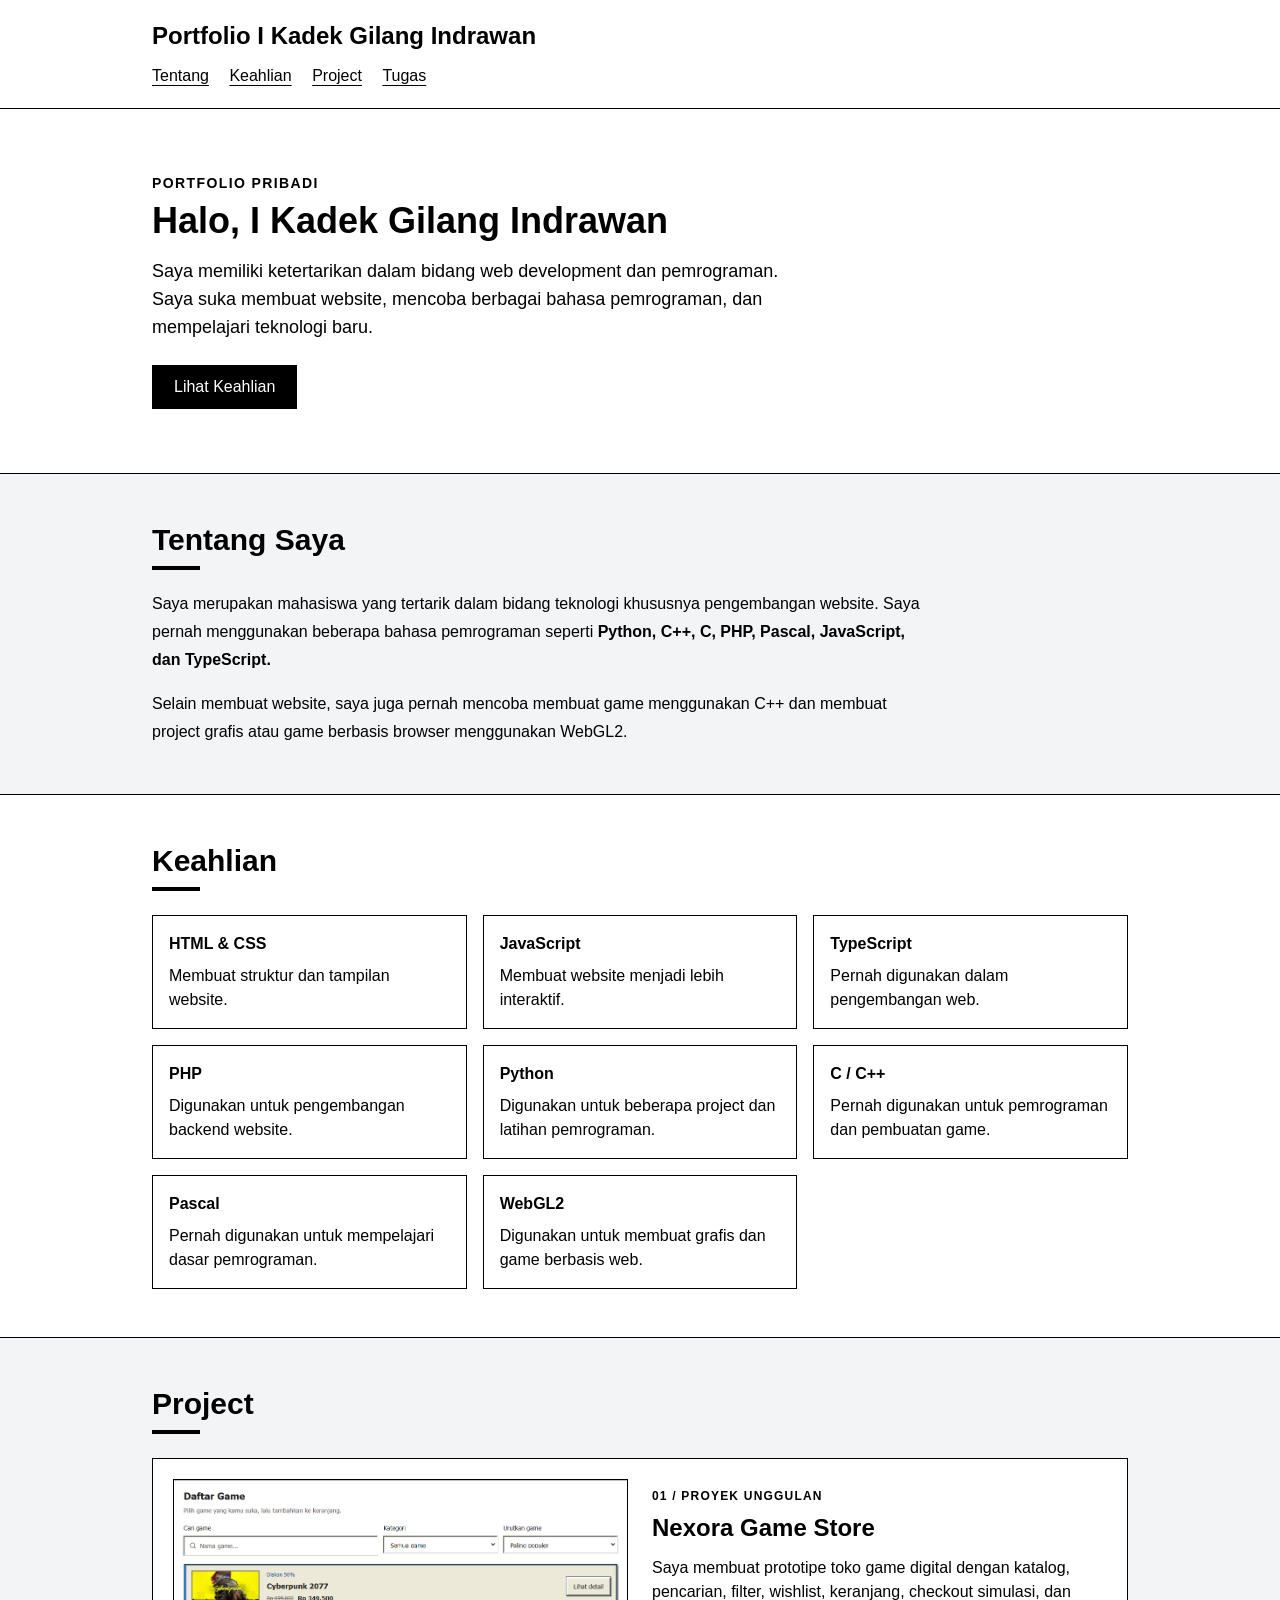
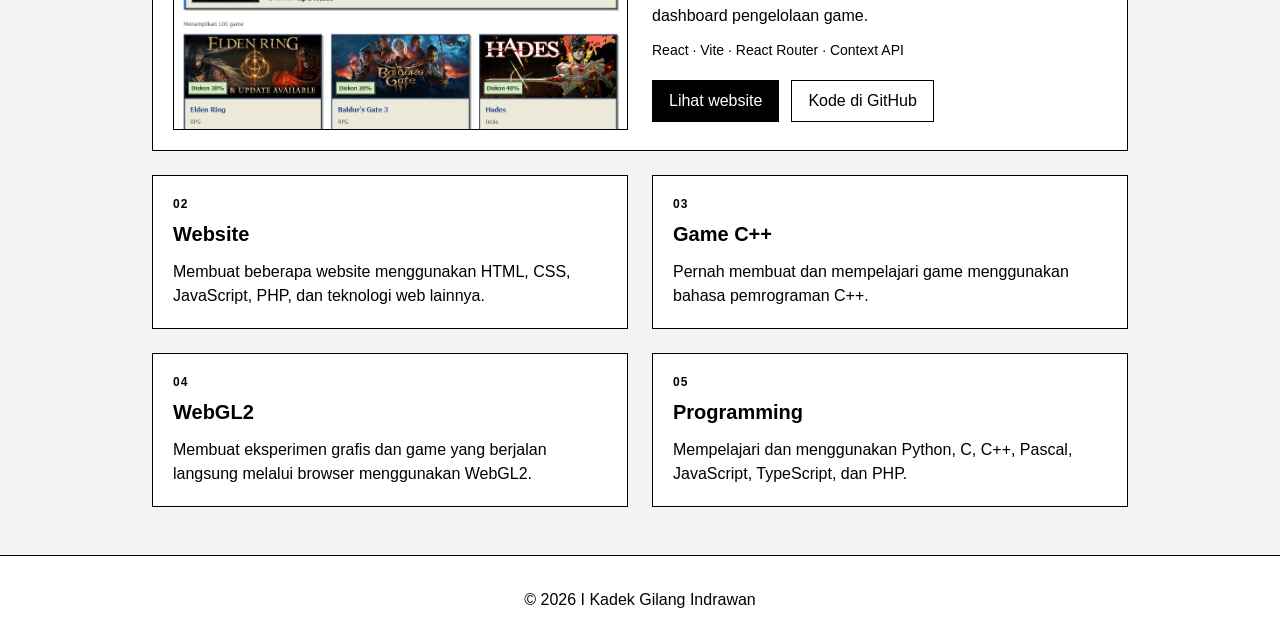
<file: index.html>
<!doctype html>
<html lang="id" class="scroll-smooth">
  <head>
    <meta charset="UTF-8" />
    <meta name="viewport" content="width=device-width, initial-scale=1.0" />
    <link href="./output.css" rel="stylesheet" />

    <title>Portfolio Pribadi</title>
  </head>

  <body class="bg-white text-black selection:bg-black selection:text-white">
    <!-- Header -->
    <header class="sticky top-0 z-50 border-b border-black bg-white">
      <div class="mx-auto max-w-5xl px-6 py-5">
        <h1
          class="text-2xl font-bold transition-transform duration-200 hover:translate-x-1"
        >
          Portfolio I Kadek Gilang Indrawan
        </h1>

        <nav class="mt-3">
          <a
            href="#about"
            class="mr-4 inline-block underline underline-offset-4 transition-all duration-200 hover:-translate-y-0.5 hover:font-bold"
          >
            Tentang
          </a>

          <a
            href="#skills"
            class="mr-4 inline-block underline underline-offset-4 transition-all duration-200 hover:-translate-y-0.5 hover:font-bold"
          >
            Keahlian
          </a>

          <a
            href="#projects"
            class="mr-4 inline-block underline underline-offset-4 transition-all duration-200 hover:-translate-y-0.5 hover:font-bold"
          >
            Project
          </a>

          <a
            href="./tugas.html"
            class="inline-block underline underline-offset-4 transition-all duration-200 hover:-translate-y-0.5 hover:font-bold"
          >
            Tugas
          </a>
        </nav>
      </div>
    </header>

    <!-- Hero -->
    <section class="mx-auto max-w-5xl px-6 py-16">
      <p class="mb-2 text-sm font-bold uppercase tracking-widest">
        Portfolio Pribadi
      </p>

      <h2
        class="max-w-3xl text-4xl font-bold transition-transform duration-300 hover:translate-x-2"
      >
        Halo, I Kadek Gilang Indrawan
      </h2>

      <p class="mt-4 max-w-2xl text-lg leading-7">
        Saya memiliki ketertarikan dalam bidang web development dan pemrograman.
        Saya suka membuat website, mencoba berbagai bahasa pemrograman, dan
        mempelajari teknologi baru.
      </p>

      <a
        href="#skills"
        class="mt-6 inline-block border-2 border-black bg-black px-5 py-2 font-medium text-white transition-all duration-200 hover:-translate-y-1 hover:bg-white hover:text-black hover:shadow-[5px_5px_0px_black] active:translate-x-1 active:translate-y-1 active:shadow-none"
      >
        Lihat Keahlian
      </a>
    </section>

    <!-- About -->
    <section id="about" class="scroll-mt-24 border-y border-black bg-gray-100">
      <div class="mx-auto max-w-5xl px-6 py-12">
        <h2 class="text-3xl font-bold">Tentang Saya</h2>

        <div
          class="mt-2 h-1 w-12 bg-black transition-all duration-300 hover:w-24"
        ></div>

        <p class="mt-5 max-w-3xl leading-7">
          Saya merupakan mahasiswa yang tertarik dalam bidang teknologi
          khususnya pengembangan website. Saya pernah menggunakan beberapa
          bahasa pemrograman seperti
          <strong>
            Python, C++, C, PHP, Pascal, JavaScript, dan TypeScript.
          </strong>
        </p>

        <p class="mt-4 max-w-3xl leading-7">
          Selain membuat website, saya juga pernah mencoba membuat game
          menggunakan C++ dan membuat project grafis atau game berbasis browser
          menggunakan WebGL2.
        </p>
      </div>
    </section>

    <!-- Skills -->
    <section id="skills" class="mx-auto max-w-5xl scroll-mt-24 px-6 py-12">
      <h2 class="text-3xl font-bold">Keahlian</h2>

      <div
        class="mt-2 h-1 w-12 bg-black transition-all duration-300 hover:w-24"
      ></div>

      <div class="mt-6 grid gap-4 sm:grid-cols-2 md:grid-cols-3">
        <!-- Skill -->
        <div
          class="group border border-black p-4 transition-all duration-200 hover:-translate-y-1 hover:shadow-[5px_5px_0px_black]"
        >
          <h3
            class="font-bold transition-transform duration-200 group-hover:translate-x-1"
          >
            HTML & CSS
          </h3>

          <p class="mt-2">Membuat struktur dan tampilan website.</p>
        </div>

        <!-- Skill -->
        <div
          class="group border border-black p-4 transition-all duration-200 hover:-translate-y-1 hover:shadow-[5px_5px_0px_black]"
        >
          <h3
            class="font-bold transition-transform duration-200 group-hover:translate-x-1"
          >
            JavaScript
          </h3>

          <p class="mt-2">Membuat website menjadi lebih interaktif.</p>
        </div>

        <!-- Skill -->
        <div
          class="group border border-black p-4 transition-all duration-200 hover:-translate-y-1 hover:shadow-[5px_5px_0px_black]"
        >
          <h3
            class="font-bold transition-transform duration-200 group-hover:translate-x-1"
          >
            TypeScript
          </h3>

          <p class="mt-2">Pernah digunakan dalam pengembangan web.</p>
        </div>

        <!-- Skill -->
        <div
          class="group border border-black p-4 transition-all duration-200 hover:-translate-y-1 hover:shadow-[5px_5px_0px_black]"
        >
          <h3
            class="font-bold transition-transform duration-200 group-hover:translate-x-1"
          >
            PHP
          </h3>

          <p class="mt-2">Digunakan untuk pengembangan backend website.</p>
        </div>

        <!-- Skill -->
        <div
          class="group border border-black p-4 transition-all duration-200 hover:-translate-y-1 hover:shadow-[5px_5px_0px_black]"
        >
          <h3
            class="font-bold transition-transform duration-200 group-hover:translate-x-1"
          >
            Python
          </h3>

          <p class="mt-2">
            Digunakan untuk beberapa project dan latihan pemrograman.
          </p>
        </div>

        <!-- Skill -->
        <div
          class="group border border-black p-4 transition-all duration-200 hover:-translate-y-1 hover:shadow-[5px_5px_0px_black]"
        >
          <h3
            class="font-bold transition-transform duration-200 group-hover:translate-x-1"
          >
            C / C++
          </h3>

          <p class="mt-2">
            Pernah digunakan untuk pemrograman dan pembuatan game.
          </p>
        </div>

        <!-- Skill -->
        <div
          class="group border border-black p-4 transition-all duration-200 hover:-translate-y-1 hover:shadow-[5px_5px_0px_black]"
        >
          <h3
            class="font-bold transition-transform duration-200 group-hover:translate-x-1"
          >
            Pascal
          </h3>

          <p class="mt-2">
            Pernah digunakan untuk mempelajari dasar pemrograman.
          </p>
        </div>

        <!-- Skill -->
        <div
          class="group border border-black p-4 transition-all duration-200 hover:-translate-y-1 hover:shadow-[5px_5px_0px_black]"
        >
          <h3
            class="font-bold transition-transform duration-200 group-hover:translate-x-1"
          >
            WebGL2
          </h3>

          <p class="mt-2">
            Digunakan untuk membuat grafis dan game berbasis web.
          </p>
        </div>
      </div>
    </section>

    <!-- Project -->
    <section
      id="projects"
      class="scroll-mt-24 border-y border-black bg-gray-100"
    >
      <div class="mx-auto max-w-5xl px-6 py-12">
        <h2 class="text-3xl font-bold">Project</h2>

        <div
          class="mt-2 h-1 w-12 bg-black transition-all duration-300 hover:w-24"
        ></div>

        <div class="mt-6 grid gap-6 md:grid-cols-2">
          <!-- Nexora Game Store -->
          <article
            class="group border border-black bg-white p-5 transition-all duration-200 hover:-translate-x-1 hover:-translate-y-1 hover:shadow-[7px_7px_0px_black] md:col-span-2"
          >
            <div class="grid gap-6 md:grid-cols-2 md:items-center">
              <a
                href="https://thearca.github.io/nexora-game-store/"
                target="_blank"
                rel="noopener noreferrer"
                aria-label="Buka Nexora Game Store"
              >
                <img
                  src="./assets/nexora-preview.png"
                  alt="Pratinjau katalog game Nexora Game Store"
                  class="w-full border border-black"
                  loading="lazy"
                />
              </a>

              <div>
                <p class="mb-2 text-xs font-bold uppercase tracking-widest">
                  01 / Proyek unggulan
                </p>
                <h3
                  class="text-2xl font-bold transition-transform duration-200 group-hover:translate-x-1"
                >
                  Nexora Game Store
                </h3>
                <p class="mt-3">
                  Saya membuat prototipe toko game digital dengan katalog,
                  pencarian, filter, wishlist, keranjang, checkout simulasi, dan
                  dashboard pengelolaan game.
                </p>
                <p class="mt-3 text-sm font-medium">
                  React · Vite · React Router · Context API
                </p>
                <div class="mt-5 flex flex-wrap gap-3">
                  <a
                    href="https://thearca.github.io/nexora-game-store/"
                    target="_blank"
                    rel="noopener noreferrer"
                    class="inline-block border border-black bg-black px-4 py-2 font-medium text-white transition-all duration-200 hover:bg-white hover:text-black"
                  >
                    Lihat website
                  </a>
                  <a
                    href="https://github.com/TheARCA/nexora-game-store"
                    target="_blank"
                    rel="noopener noreferrer"
                    class="inline-block border border-black px-4 py-2 font-medium transition-all duration-200 hover:bg-black hover:text-white"
                  >
                    Kode di GitHub
                  </a>
                </div>
              </div>
            </div>
          </article>

          <!-- Project -->
          <div
            class="group border border-black bg-white p-5 transition-all duration-200 hover:-translate-x-1 hover:-translate-y-1 hover:shadow-[7px_7px_0px_black]"
          >
            <p class="mb-2 text-xs font-bold uppercase tracking-widest">02</p>

            <h3
              class="text-xl font-bold transition-transform duration-200 group-hover:translate-x-1"
            >
              Website
            </h3>

            <p class="mt-3">
              Membuat beberapa website menggunakan HTML, CSS, JavaScript, PHP,
              dan teknologi web lainnya.
            </p>
          </div>

          <!-- Project -->
          <div
            class="group border border-black bg-white p-5 transition-all duration-200 hover:-translate-x-1 hover:-translate-y-1 hover:shadow-[7px_7px_0px_black]"
          >
            <p class="mb-2 text-xs font-bold uppercase tracking-widest">03</p>

            <h3
              class="text-xl font-bold transition-transform duration-200 group-hover:translate-x-1"
            >
              Game C++
            </h3>

            <p class="mt-3">
              Pernah membuat dan mempelajari game menggunakan bahasa pemrograman
              C++.
            </p>
          </div>

          <!-- Project -->
          <div
            class="group border border-black bg-white p-5 transition-all duration-200 hover:-translate-x-1 hover:-translate-y-1 hover:shadow-[7px_7px_0px_black]"
          >
            <p class="mb-2 text-xs font-bold uppercase tracking-widest">04</p>

            <h3
              class="text-xl font-bold transition-transform duration-200 group-hover:translate-x-1"
            >
              WebGL2
            </h3>

            <p class="mt-3">
              Membuat eksperimen grafis dan game yang berjalan langsung melalui
              browser menggunakan WebGL2.
            </p>
          </div>

          <!-- Project -->
          <div
            class="group border border-black bg-white p-5 transition-all duration-200 hover:-translate-x-1 hover:-translate-y-1 hover:shadow-[7px_7px_0px_black]"
          >
            <p class="mb-2 text-xs font-bold uppercase tracking-widest">05</p>

            <h3
              class="text-xl font-bold transition-transform duration-200 group-hover:translate-x-1"
            >
              Programming
            </h3>

            <p class="mt-3">
              Mempelajari dan menggunakan Python, C, C++, Pascal, JavaScript,
              TypeScript, dan PHP.
            </p>
          </div>
        </div>
      </div>
    </section>

    <!-- Footer -->
    <footer class="mx-auto max-w-5xl px-6 py-8 text-center">
      <p class="transition-all duration-200 hover:tracking-wider">
        &copy; 2026 I Kadek Gilang Indrawan
      </p>
    </footer>
  </body>
</html>
</file>
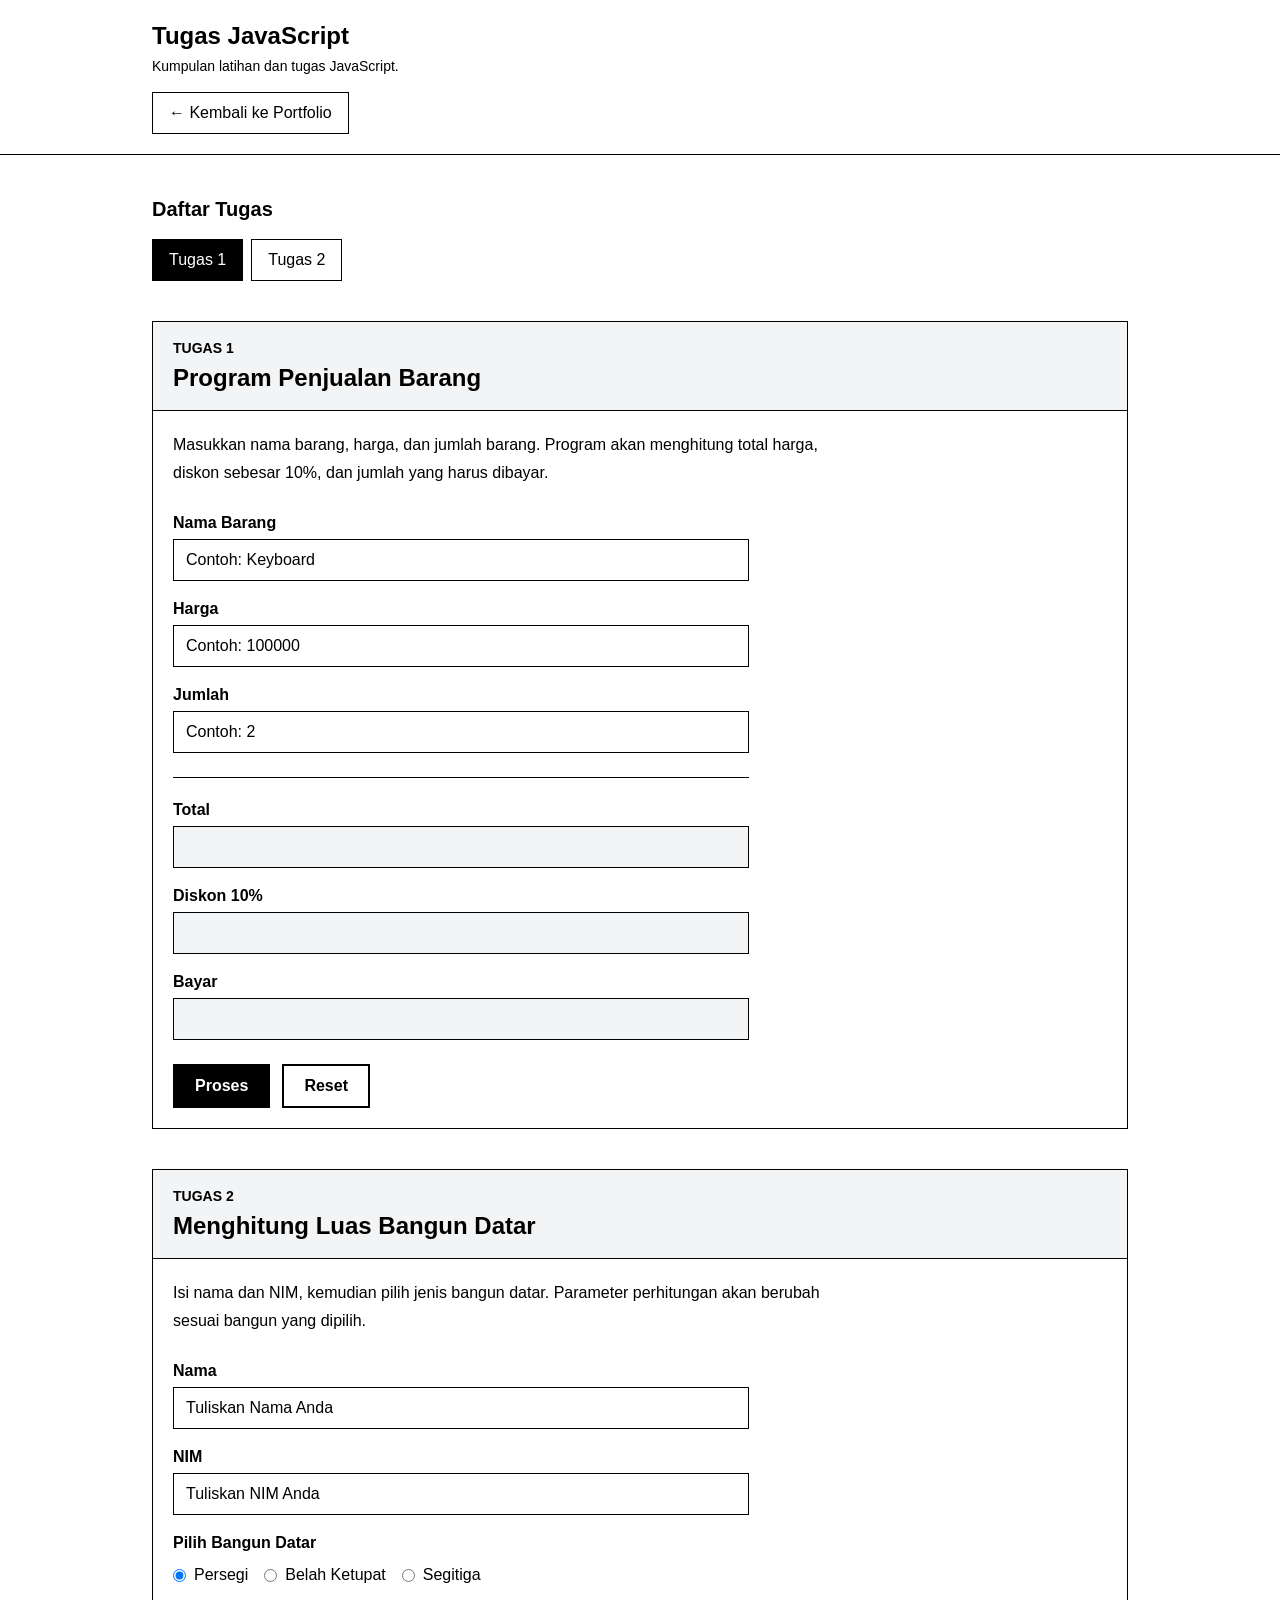
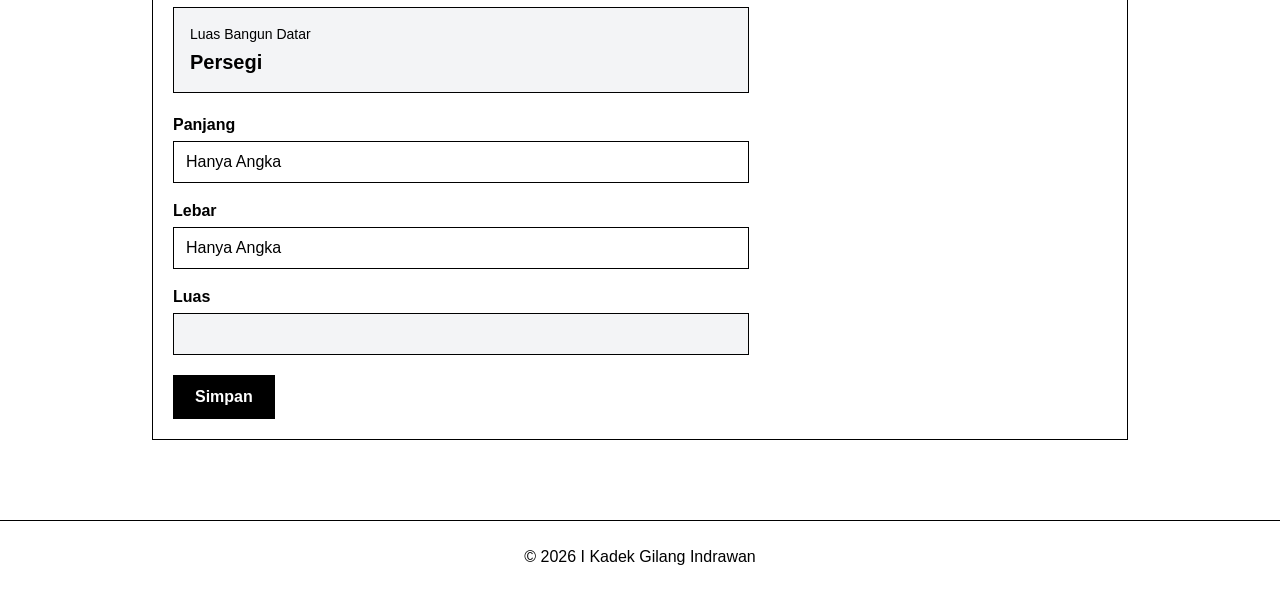
<file: tugas.html>
<!doctype html>
<html lang="id" class="scroll-smooth">
  <head>
    <meta charset="UTF-8" />
    <meta name="viewport" content="width=device-width, initial-scale=1.0" />

    <link href="./output.css" rel="stylesheet" />

    <title>Tugas JavaScript</title>
  </head>

  <body class="bg-white text-black">
    <!-- Header -->
    <header class="border-b border-black">
      <div class="mx-auto max-w-5xl px-6 py-5">
        <h1 class="text-2xl font-bold">Tugas JavaScript</h1>
        <p class="mt-1 text-sm">Kumpulan latihan dan tugas JavaScript.</p>

        <a
          href="./index.html"
          class="mt-4 inline-block border border-black px-4 py-2 transition hover:bg-black hover:text-white"
        >
          ← Kembali ke Portfolio
        </a>
      </div>
    </header>

    <main class="mx-auto max-w-5xl px-6 py-10">
      <!-- Daftar Tugas -->
      <section class="mb-10">
        <h2 class="text-xl font-bold">Daftar Tugas</h2>

        <div class="mt-4 flex flex-wrap gap-2">
          <a
            href="#tugas-1"
            class="border border-black bg-black px-4 py-2 text-white transition hover:bg-white hover:text-black"
          >
            Tugas 1
          </a>

          <a
            href="#tugas-2"
            class="border border-black px-4 py-2 transition hover:bg-black hover:text-white"
          >
            Tugas 2
          </a>
        </div>
      </section>

      <!-- TUGAS 1 -->
      <section id="tugas-1" class="scroll-mt-6 border border-black">
        <div class="border-b border-black bg-gray-100 px-5 py-4">
          <p class="text-sm font-bold uppercase">Tugas 1</p>
          <h2 class="mt-1 text-2xl font-bold">Program Penjualan Barang</h2>
        </div>

        <div class="p-5">
          <p class="mb-6 max-w-2xl leading-7">
            Masukkan nama barang, harga, dan jumlah barang. Program akan
            menghitung total harga, diskon sebesar 10%, dan jumlah yang harus
            dibayar.
          </p>

          <div class="max-w-xl">
            <!-- Input -->
            <div class="mb-4">
              <label for="namaBarang" class="mb-1 block font-bold">
                Nama Barang
              </label>

              <input
                type="text"
                id="namaBarang"
                class="w-full border border-black px-3 py-2 outline-none focus:ring-2 focus:ring-black"
                placeholder="Contoh: Keyboard"
              />
            </div>

            <div class="mb-4">
              <label for="harga" class="mb-1 block font-bold"> Harga </label>

              <input
                type="number"
                id="harga"
                min="0"
                class="w-full border border-black px-3 py-2 outline-none focus:ring-2 focus:ring-black"
                placeholder="Contoh: 100000"
              />
            </div>

            <div class="mb-6">
              <label for="jumlah" class="mb-1 block font-bold"> Jumlah </label>

              <input
                type="number"
                id="jumlah"
                min="1"
                class="w-full border border-black px-3 py-2 outline-none focus:ring-2 focus:ring-black"
                placeholder="Contoh: 2"
              />
            </div>

            <!-- Output -->
            <div class="border-t border-black pt-5">
              <div class="mb-4">
                <label for="total" class="mb-1 block font-bold"> Total </label>

                <input
                  type="text"
                  id="total"
                  class="w-full border border-black bg-gray-100 px-3 py-2"
                  readonly
                />
              </div>

              <div class="mb-4">
                <label for="diskon" class="mb-1 block font-bold">
                  Diskon 10%
                </label>

                <input
                  type="text"
                  id="diskon"
                  class="w-full border border-black bg-gray-100 px-3 py-2"
                  readonly
                />
              </div>

              <div class="mb-6">
                <label for="bayar" class="mb-1 block font-bold"> Bayar </label>

                <input
                  type="text"
                  id="bayar"
                  class="w-full border border-black bg-gray-100 px-3 py-2 font-bold"
                  readonly
                />
              </div>
            </div>

            <p
              id="pesan"
              class="mb-4 hidden border border-black bg-gray-100 p-3"
            ></p>

            <!-- Tombol -->
            <div class="flex gap-3">
              <button
                type="button"
                onclick="prosesPenjualan()"
                class="border-2 border-black bg-black px-5 py-2 font-bold text-white transition hover:-translate-y-1 hover:bg-white hover:text-black hover:shadow-[4px_4px_0px_black] active:translate-x-1 active:translate-y-1 active:shadow-none"
              >
                Proses
              </button>

              <button
                type="button"
                onclick="resetPenjualan()"
                class="border-2 border-black bg-white px-5 py-2 font-bold transition hover:-translate-y-1 hover:shadow-[4px_4px_0px_black] active:translate-x-1 active:translate-y-1 active:shadow-none"
              >
                Reset
              </button>
            </div>
          </div>
        </div>
      </section>

      <!-- TUGAS 2 -->
      <section id="tugas-2" class="mt-10 scroll-mt-6 border border-black">
        <div class="border-b border-black bg-gray-100 px-5 py-4">
          <p class="text-sm font-bold uppercase">Tugas 2</p>
          <h2 class="mt-1 text-2xl font-bold">Menghitung Luas Bangun Datar</h2>
        </div>

        <div class="p-5">
          <p class="mb-6 max-w-2xl leading-7">
            Isi nama dan NIM, kemudian pilih jenis bangun datar. Parameter
            perhitungan akan berubah sesuai bangun yang dipilih.
          </p>

          <form
            id="formBangun"
            class="max-w-xl"
            onsubmit="return validasiBangun(event);"
          >
            <div class="mb-4">
              <label for="namaMahasiswa" class="mb-1 block font-bold"
                >Nama</label
              >
              <input
                type="text"
                id="namaMahasiswa"
                name="nama"
                class="w-full border border-black px-3 py-2 outline-none focus:ring-2 focus:ring-black"
                placeholder="Tuliskan Nama Anda"
              />
              <small id="errNama" class="mt-1 block"></small>
            </div>

            <div class="mb-4">
              <label for="nimMahasiswa" class="mb-1 block font-bold">NIM</label>
              <input
                type="text"
                id="nimMahasiswa"
                name="nim"
                class="w-full border border-black px-3 py-2 outline-none focus:ring-2 focus:ring-black"
                placeholder="Tuliskan NIM Anda"
              />
              <small id="errNim" class="mt-1 block"></small>
            </div>

            <div class="mb-5">
              <p class="mb-2 font-bold">Pilih Bangun Datar</p>

              <div class="flex flex-wrap gap-4">
                <label class="flex cursor-pointer items-center gap-2">
                  <input
                    type="radio"
                    name="bangun"
                    value="Persegi"
                    checked
                    onchange="pilihPersegi()"
                  />
                  Persegi
                </label>

                <label class="flex cursor-pointer items-center gap-2">
                  <input
                    type="radio"
                    name="bangun"
                    value="Belah Ketupat"
                    onchange="pilihBelahKetupat()"
                  />
                  Belah Ketupat
                </label>

                <label class="flex cursor-pointer items-center gap-2">
                  <input
                    type="radio"
                    name="bangun"
                    value="Segitiga"
                    onchange="pilihSegitiga()"
                  />
                  Segitiga
                </label>
              </div>
            </div>

            <div class="mb-5 border border-black bg-gray-100 p-4">
              <p class="text-sm">Luas Bangun Datar</p>
              <h3 id="namaBangun" class="mt-1 text-xl font-bold">Persegi</h3>
            </div>

            <div class="mb-4">
              <label id="labelPar1" for="par1" class="mb-1 block font-bold">
                Panjang
              </label>
              <input
                type="number"
                id="par1"
                min="0"
                step="any"
                class="w-full border border-black px-3 py-2 outline-none focus:ring-2 focus:ring-black"
                placeholder="Hanya Angka"
                oninput="hitungLuas()"
              />
            </div>

            <div class="mb-4">
              <label id="labelPar2" for="par2" class="mb-1 block font-bold">
                Lebar
              </label>
              <input
                type="number"
                id="par2"
                min="0"
                step="any"
                class="w-full border border-black px-3 py-2 outline-none focus:ring-2 focus:ring-black"
                placeholder="Hanya Angka"
                oninput="hitungLuas()"
              />
            </div>

            <div class="mb-5">
              <label for="hasilLuas" class="mb-1 block font-bold">Luas</label>
              <input
                type="text"
                id="hasilLuas"
                name="hasil"
                class="w-full border border-black bg-gray-100 px-3 py-2 font-bold"
                readonly
              />
              <small id="errHasil" class="mt-1 block"></small>
            </div>

            <button
              type="submit"
              class="border-2 border-black bg-black px-5 py-2 font-bold text-white transition hover:-translate-y-1 hover:bg-white hover:text-black hover:shadow-[4px_4px_0px_black] active:translate-x-1 active:translate-y-1 active:shadow-none"
            >
              Simpan
            </button>

            <p
              id="pesanBangun"
              class="mt-4 hidden border border-black bg-gray-100 p-3"
            ></p>
          </form>
        </div>
      </section>
    </main>

    <footer class="mt-10 border-t border-black px-6 py-6 text-center">
      <p>&copy; 2026 I Kadek Gilang Indrawan</p>
    </footer>

    <script>
      function formatRupiah(angka) {
        return "Rp " + angka.toLocaleString("id-ID");
      }

      function prosesPenjualan() {
        const namaBarang = document.getElementById("namaBarang").value.trim();
        const harga = Number(document.getElementById("harga").value);
        const jumlah = Number(document.getElementById("jumlah").value);

        const totalInput = document.getElementById("total");
        const diskonInput = document.getElementById("diskon");
        const bayarInput = document.getElementById("bayar");
        const pesan = document.getElementById("pesan");

        if (namaBarang === "" || harga <= 0 || jumlah <= 0) {
          pesan.textContent =
            "Silakan isi nama barang, harga, dan jumlah dengan benar.";
          pesan.classList.remove("hidden");

          totalInput.value = "";
          diskonInput.value = "";
          bayarInput.value = "";

          return;
        }

        const total = harga * jumlah;
        const diskon = total * 0.1;
        const bayar = total - diskon;

        totalInput.value = formatRupiah(total);
        diskonInput.value = formatRupiah(diskon);
        bayarInput.value = formatRupiah(bayar);

        pesan.textContent = "Data " + namaBarang + " berhasil diproses.";
        pesan.classList.remove("hidden");
      }

      function resetPenjualan() {
        document.getElementById("namaBarang").value = "";
        document.getElementById("harga").value = "";
        document.getElementById("jumlah").value = "";
        document.getElementById("total").value = "";
        document.getElementById("diskon").value = "";
        document.getElementById("bayar").value = "";

        const pesan = document.getElementById("pesan");
        pesan.textContent = "";
        pesan.classList.add("hidden");

        document.getElementById("namaBarang").focus();
      }

      // =========================
      // TUGAS 2 - BANGUN DATAR
      // =========================

      function pilihPersegi() {
        document.getElementById("namaBangun").textContent = "Persegi";
        document.getElementById("labelPar1").textContent = "Panjang";
        document.getElementById("labelPar2").textContent = "Lebar";
        hitungLuas();
      }

      function pilihBelahKetupat() {
        document.getElementById("namaBangun").textContent = "Belah Ketupat";
        document.getElementById("labelPar1").textContent = "Diameter 1";
        document.getElementById("labelPar2").textContent = "Diameter 2";
        hitungLuas();
      }

      function pilihSegitiga() {
        document.getElementById("namaBangun").textContent = "Segitiga";
        document.getElementById("labelPar1").textContent = "Alas";
        document.getElementById("labelPar2").textContent = "Tinggi";
        hitungLuas();
      }

      function hitungLuas() {
        const par1 = parseFloat(document.getElementById("par1").value);
        const par2 = parseFloat(document.getElementById("par2").value);
        const bangun = document.querySelector(
          'input[name="bangun"]:checked',
        ).value;

        const hasilInput = document.getElementById("hasilLuas");

        if (isNaN(par1) || isNaN(par2)) {
          hasilInput.value = "";
          return;
        }

        let hasil = 0;

        switch (bangun) {
          case "Persegi":
            hasil = par1 * par2;
            break;

          case "Belah Ketupat":
            hasil = (par1 * par2) / 2;
            break;

          case "Segitiga":
            hasil = (par1 * par2) / 2;
            break;
        }

        hasilInput.value = hasil;
      }

      function validasiBangun(event) {
        event.preventDefault();

        const nama = document.getElementById("namaMahasiswa").value.trim();
        const nim = document.getElementById("nimMahasiswa").value.trim();
        const hasil = document.getElementById("hasilLuas").value;

        const errNama = document.getElementById("errNama");
        const errNim = document.getElementById("errNim");
        const errHasil = document.getElementById("errHasil");
        const pesan = document.getElementById("pesanBangun");

        errNama.textContent = "";
        errNim.textContent = "";
        errHasil.textContent = "";
        pesan.classList.add("hidden");

        let valid = true;

        if (nama === "") {
          errNama.textContent = "* Nama harus diisi";
          valid = false;
        }

        if (nim === "") {
          errNim.textContent = "* NIM harus diisi";
          valid = false;
        }

        if (hasil === "") {
          errHasil.textContent = "* Silakan isi parameter";
          valid = false;
        }

        if (!valid) {
          return false;
        }

        const bangun = document.querySelector(
          'input[name="bangun"]:checked',
        ).value;

        pesan.textContent =
          "Data berhasil disimpan. Luas " + bangun + " = " + hasil;
        pesan.classList.remove("hidden");

        return false;
      }
    </script>
  </body>
</html>
</file>
<file: output.css>
/*! tailwindcss v4.3.3 | MIT License | https://tailwindcss.com */
@layer properties;
@layer theme, base, components, utilities;
@layer theme {
  :root, :host {
    --font-sans: -apple-system, BlinkMacSystemFont, "Segoe UI", Roboto, "Helvetica Neue",
      "Noto Sans", Arial, sans-serif, "Apple Color Emoji", "Segoe UI Emoji",
      "Segoe UI Symbol", "Noto Color Emoji";
    --font-mono: ui-monospace, SFMono-Regular, Menlo, Monaco, Consolas, "Liberation Mono",
      "Courier New", monospace;
    --color-gray-100: oklch(96.7% 0.003 264.542);
    --color-black: #000;
    --color-white: #fff;
    --spacing: 0.25rem;
    --container-xl: 36rem;
    --container-2xl: 42rem;
    --container-3xl: 48rem;
    --container-5xl: 64rem;
    --text-xs: 0.75rem;
    --text-xs--line-height: calc(1 / 0.75);
    --text-sm: 0.875rem;
    --text-sm--line-height: calc(1.25 / 0.875);
    --text-lg: 1.125rem;
    --text-lg--line-height: calc(1.75 / 1.125);
    --text-xl: 1.25rem;
    --text-xl--line-height: calc(1.75 / 1.25);
    --text-2xl: 1.5rem;
    --text-2xl--line-height: calc(2 / 1.5);
    --text-3xl: 1.875rem;
    --text-3xl--line-height: calc(2.25 / 1.875);
    --text-4xl: 2.25rem;
    --text-4xl--line-height: calc(2.5 / 2.25);
    --font-weight-medium: 500;
    --font-weight-bold: 700;
    --tracking-wider: 0.05em;
    --tracking-widest: 0.1em;
    --default-transition-duration: 150ms;
    --default-transition-timing-function: cubic-bezier(0.4, 0, 0.2, 1);
    --default-font-family: var(--font-sans);
    --default-mono-font-family: var(--font-mono);
  }
}
@layer base {
  *, ::after, ::before, ::backdrop, ::file-selector-button {
    box-sizing: border-box;
    margin: 0;
    padding: 0;
    border: 0 solid;
  }
  html, :host {
    line-height: 1.5;
    -webkit-text-size-adjust: 100%;
    tab-size: 4;
    font-family: var(--default-font-family, -apple-system, BlinkMacSystemFont, "Segoe UI", Roboto, "Helvetica Neue", "Noto Sans", Arial, sans-serif, "Apple Color Emoji", "Segoe UI Emoji", "Segoe UI Symbol", "Noto Color Emoji");
    font-feature-settings: var(--default-font-feature-settings, normal);
    font-variation-settings: var(--default-font-variation-settings, normal);
    -webkit-tap-highlight-color: transparent;
  }
  hr {
    height: 0;
    color: inherit;
    border-top-width: 1px;
  }
  abbr:where([title]) {
    -webkit-text-decoration: underline dotted;
    text-decoration: underline dotted;
  }
  h1, h2, h3, h4, h5, h6 {
    font-size: inherit;
    font-weight: inherit;
  }
  a {
    color: inherit;
    -webkit-text-decoration: inherit;
    text-decoration: inherit;
  }
  b, strong {
    font-weight: bolder;
  }
  code, kbd, samp, pre {
    font-family: var(--default-mono-font-family, ui-monospace, SFMono-Regular, Menlo, Monaco, Consolas, "Liberation Mono", "Courier New", monospace);
    font-feature-settings: var(--default-mono-font-feature-settings, normal);
    font-variation-settings: var(--default-mono-font-variation-settings, normal);
    font-size: 1em;
  }
  small {
    font-size: 80%;
  }
  sub, sup {
    font-size: 75%;
    line-height: 0;
    position: relative;
    vertical-align: baseline;
  }
  sub {
    bottom: -0.25em;
  }
  sup {
    top: -0.5em;
  }
  table {
    text-indent: 0;
    border-color: inherit;
    border-collapse: collapse;
  }
  :-moz-focusring:where(:not(iframe)) {
    outline: auto;
  }
  progress {
    vertical-align: baseline;
  }
  summary {
    display: list-item;
  }
  ol, ul, menu {
    list-style: none;
  }
  img, svg, video, canvas, audio, iframe, embed, object {
    display: block;
    vertical-align: middle;
  }
  img, video {
    max-width: 100%;
    height: auto;
  }
  button, input, select, optgroup, textarea, ::file-selector-button {
    font: inherit;
    font-feature-settings: inherit;
    font-variation-settings: inherit;
    letter-spacing: inherit;
    color: inherit;
    border-radius: 0;
    background-color: transparent;
    opacity: 1;
  }
  :where(select:is([multiple], [size])) optgroup {
    font-weight: bolder;
  }
  :where(select:is([multiple], [size])) optgroup option {
    padding-inline-start: 20px;
  }
  ::file-selector-button {
    margin-inline-end: 4px;
  }
  ::placeholder {
    opacity: 1;
  }
  @supports (not (-webkit-appearance: -apple-pay-button))  or (contain-intrinsic-size: 1px) {
    ::placeholder {
      color: currentcolor;
      @supports (color: color-mix(in lab, red, red)) {
        color: color-mix(in oklab, currentcolor 50%, transparent);
      }
    }
  }
  textarea {
    resize: vertical;
  }
  ::-webkit-search-decoration {
    -webkit-appearance: none;
  }
  ::-webkit-date-and-time-value {
    min-height: 1lh;
    text-align: inherit;
  }
  ::-webkit-datetime-edit {
    display: inline-flex;
  }
  ::-webkit-datetime-edit-fields-wrapper {
    padding: 0;
  }
  ::-webkit-datetime-edit, ::-webkit-datetime-edit-year-field, ::-webkit-datetime-edit-month-field, ::-webkit-datetime-edit-day-field, ::-webkit-datetime-edit-hour-field, ::-webkit-datetime-edit-minute-field, ::-webkit-datetime-edit-second-field, ::-webkit-datetime-edit-millisecond-field, ::-webkit-datetime-edit-meridiem-field {
    padding-block: 0;
  }
  ::-webkit-calendar-picker-indicator {
    line-height: 1;
  }
  :-moz-ui-invalid {
    box-shadow: none;
  }
  button, input:where([type="button"], [type="reset"], [type="submit"]), ::file-selector-button {
    appearance: button;
  }
  ::-webkit-inner-spin-button, ::-webkit-outer-spin-button {
    height: auto;
  }
  [hidden]:where(:not([hidden="until-found"])) {
    display: none !important;
  }
}
@layer utilities {
  .sticky {
    position: sticky;
  }
  .top-0 {
    top: 0px;
  }
  .z-50 {
    z-index: 50;
  }
  .mx-auto {
    margin-inline: auto;
  }
  .mt-1 {
    margin-top: var(--spacing);
  }
  .mt-2 {
    margin-top: calc(var(--spacing) * 2);
  }
  .mt-3 {
    margin-top: calc(var(--spacing) * 3);
  }
  .mt-4 {
    margin-top: calc(var(--spacing) * 4);
  }
  .mt-5 {
    margin-top: calc(var(--spacing) * 5);
  }
  .mt-6 {
    margin-top: calc(var(--spacing) * 6);
  }
  .mt-10 {
    margin-top: calc(var(--spacing) * 10);
  }
  .mr-4 {
    margin-right: calc(var(--spacing) * 4);
  }
  .mb-1 {
    margin-bottom: var(--spacing);
  }
  .mb-2 {
    margin-bottom: calc(var(--spacing) * 2);
  }
  .mb-4 {
    margin-bottom: calc(var(--spacing) * 4);
  }
  .mb-5 {
    margin-bottom: calc(var(--spacing) * 5);
  }
  .mb-6 {
    margin-bottom: calc(var(--spacing) * 6);
  }
  .mb-10 {
    margin-bottom: calc(var(--spacing) * 10);
  }
  .block {
    display: block;
  }
  .flex {
    display: flex;
  }
  .grid {
    display: grid;
  }
  .hidden {
    display: none;
  }
  .inline-block {
    display: inline-block;
  }
  .h-1 {
    height: var(--spacing);
  }
  .w-12 {
    width: calc(var(--spacing) * 12);
  }
  .w-full {
    width: 100%;
  }
  .max-w-2xl {
    max-width: var(--container-2xl);
  }
  .max-w-3xl {
    max-width: var(--container-3xl);
  }
  .max-w-5xl {
    max-width: var(--container-5xl);
  }
  .max-w-xl {
    max-width: var(--container-xl);
  }
  .cursor-pointer {
    cursor: pointer;
  }
  .scroll-mt-6 {
    scroll-margin-top: calc(var(--spacing) * 6);
  }
  .scroll-mt-24 {
    scroll-margin-top: calc(var(--spacing) * 24);
  }
  .flex-wrap {
    flex-wrap: wrap;
  }
  .items-center {
    align-items: center;
  }
  .gap-2 {
    gap: calc(var(--spacing) * 2);
  }
  .gap-3 {
    gap: calc(var(--spacing) * 3);
  }
  .gap-4 {
    gap: calc(var(--spacing) * 4);
  }
  .gap-6 {
    gap: calc(var(--spacing) * 6);
  }
  .scroll-smooth {
    scroll-behavior: smooth;
  }
  .border {
    border-style: var(--tw-border-style);
    border-width: 1px;
  }
  .border-2 {
    border-style: var(--tw-border-style);
    border-width: 2px;
  }
  .border-y {
    border-block-style: var(--tw-border-style);
    border-block-width: 1px;
  }
  .border-t {
    border-top-style: var(--tw-border-style);
    border-top-width: 1px;
  }
  .border-b {
    border-bottom-style: var(--tw-border-style);
    border-bottom-width: 1px;
  }
  .border-black {
    border-color: var(--color-black);
  }
  .bg-black {
    background-color: var(--color-black);
  }
  .bg-gray-100 {
    background-color: var(--color-gray-100);
  }
  .bg-white {
    background-color: var(--color-white);
  }
  .p-3 {
    padding: calc(var(--spacing) * 3);
  }
  .p-4 {
    padding: calc(var(--spacing) * 4);
  }
  .p-5 {
    padding: calc(var(--spacing) * 5);
  }
  .px-3 {
    padding-inline: calc(var(--spacing) * 3);
  }
  .px-4 {
    padding-inline: calc(var(--spacing) * 4);
  }
  .px-5 {
    padding-inline: calc(var(--spacing) * 5);
  }
  .px-6 {
    padding-inline: calc(var(--spacing) * 6);
  }
  .py-2 {
    padding-block: calc(var(--spacing) * 2);
  }
  .py-4 {
    padding-block: calc(var(--spacing) * 4);
  }
  .py-5 {
    padding-block: calc(var(--spacing) * 5);
  }
  .py-6 {
    padding-block: calc(var(--spacing) * 6);
  }
  .py-8 {
    padding-block: calc(var(--spacing) * 8);
  }
  .py-10 {
    padding-block: calc(var(--spacing) * 10);
  }
  .py-12 {
    padding-block: calc(var(--spacing) * 12);
  }
  .py-16 {
    padding-block: calc(var(--spacing) * 16);
  }
  .pt-5 {
    padding-top: calc(var(--spacing) * 5);
  }
  .text-center {
    text-align: center;
  }
  .text-2xl {
    font-size: var(--text-2xl);
    line-height: var(--tw-leading, var(--text-2xl--line-height));
  }
  .text-3xl {
    font-size: var(--text-3xl);
    line-height: var(--tw-leading, var(--text-3xl--line-height));
  }
  .text-4xl {
    font-size: var(--text-4xl);
    line-height: var(--tw-leading, var(--text-4xl--line-height));
  }
  .text-lg {
    font-size: var(--text-lg);
    line-height: var(--tw-leading, var(--text-lg--line-height));
  }
  .text-sm {
    font-size: var(--text-sm);
    line-height: var(--tw-leading, var(--text-sm--line-height));
  }
  .text-xl {
    font-size: var(--text-xl);
    line-height: var(--tw-leading, var(--text-xl--line-height));
  }
  .text-xs {
    font-size: var(--text-xs);
    line-height: var(--tw-leading, var(--text-xs--line-height));
  }
  .leading-7 {
    --tw-leading: calc(var(--spacing) * 7);
    line-height: calc(var(--spacing) * 7);
  }
  .font-bold {
    --tw-font-weight: var(--font-weight-bold);
    font-weight: var(--font-weight-bold);
  }
  .font-medium {
    --tw-font-weight: var(--font-weight-medium);
    font-weight: var(--font-weight-medium);
  }
  .tracking-widest {
    --tw-tracking: var(--tracking-widest);
    letter-spacing: var(--tracking-widest);
  }
  .text-black {
    color: var(--color-black);
  }
  .text-white {
    color: var(--color-white);
  }
  .uppercase {
    text-transform: uppercase;
  }
  .underline {
    text-decoration-line: underline;
  }
  .underline-offset-4 {
    text-underline-offset: 4px;
  }
  .transition {
    transition-property: color, background-color, border-color, outline-color, text-decoration-color, fill, stroke, --tw-gradient-from, --tw-gradient-via, --tw-gradient-to, opacity, box-shadow, transform, translate, scale, rotate, filter, -webkit-backdrop-filter, backdrop-filter, display, content-visibility, overlay, pointer-events;
    transition-timing-function: var(--tw-ease, var(--default-transition-timing-function));
    transition-duration: var(--tw-duration, var(--default-transition-duration));
  }
  .transition-all {
    transition-property: all;
    transition-timing-function: var(--tw-ease, var(--default-transition-timing-function));
    transition-duration: var(--tw-duration, var(--default-transition-duration));
  }
  .transition-transform {
    transition-property: transform, translate, scale, rotate;
    transition-timing-function: var(--tw-ease, var(--default-transition-timing-function));
    transition-duration: var(--tw-duration, var(--default-transition-duration));
  }
  .duration-200 {
    --tw-duration: 200ms;
    transition-duration: 200ms;
  }
  .duration-300 {
    --tw-duration: 300ms;
    transition-duration: 300ms;
  }
  .outline-none {
    --tw-outline-style: none;
    outline-style: none;
  }
  @media (hover: hover) {
    .group-hover\:translate-x-1:is(:where(.group):hover *) {
      --tw-translate-x: var(--spacing);
      translate: var(--tw-translate-x) var(--tw-translate-y);
    }
  }
  .selection\:bg-black ::selection {
    background-color: var(--color-black);
  }
  .selection\:bg-black::selection {
    background-color: var(--color-black);
  }
  .selection\:text-white ::selection {
    color: var(--color-white);
  }
  .selection\:text-white::selection {
    color: var(--color-white);
  }
  @media (hover: hover) {
    .hover\:w-24:hover {
      width: calc(var(--spacing) * 24);
    }
    .hover\:-translate-x-1:hover {
      --tw-translate-x: calc(var(--spacing) * -1);
      translate: var(--tw-translate-x) var(--tw-translate-y);
    }
    .hover\:translate-x-1:hover {
      --tw-translate-x: var(--spacing);
      translate: var(--tw-translate-x) var(--tw-translate-y);
    }
    .hover\:translate-x-2:hover {
      --tw-translate-x: calc(var(--spacing) * 2);
      translate: var(--tw-translate-x) var(--tw-translate-y);
    }
    .hover\:-translate-y-0\.5:hover {
      --tw-translate-y: calc(var(--spacing) * -0.5);
      translate: var(--tw-translate-x) var(--tw-translate-y);
    }
    .hover\:-translate-y-1:hover {
      --tw-translate-y: calc(var(--spacing) * -1);
      translate: var(--tw-translate-x) var(--tw-translate-y);
    }
    .hover\:bg-black:hover {
      background-color: var(--color-black);
    }
    .hover\:bg-white:hover {
      background-color: var(--color-white);
    }
    .hover\:font-bold:hover {
      --tw-font-weight: var(--font-weight-bold);
      font-weight: var(--font-weight-bold);
    }
    .hover\:tracking-wider:hover {
      --tw-tracking: var(--tracking-wider);
      letter-spacing: var(--tracking-wider);
    }
    .hover\:text-black:hover {
      color: var(--color-black);
    }
    .hover\:text-white:hover {
      color: var(--color-white);
    }
    .hover\:shadow-\[4px_4px_0px_black\]:hover {
      --tw-shadow: 4px 4px 0px var(--tw-shadow-color, black);
      box-shadow: var(--tw-inset-shadow), var(--tw-inset-ring-shadow), var(--tw-ring-offset-shadow), var(--tw-ring-shadow), var(--tw-shadow);
    }
    .hover\:shadow-\[5px_5px_0px_black\]:hover {
      --tw-shadow: 5px 5px 0px var(--tw-shadow-color, black);
      box-shadow: var(--tw-inset-shadow), var(--tw-inset-ring-shadow), var(--tw-ring-offset-shadow), var(--tw-ring-shadow), var(--tw-shadow);
    }
    .hover\:shadow-\[7px_7px_0px_black\]:hover {
      --tw-shadow: 7px 7px 0px var(--tw-shadow-color, black);
      box-shadow: var(--tw-inset-shadow), var(--tw-inset-ring-shadow), var(--tw-ring-offset-shadow), var(--tw-ring-shadow), var(--tw-shadow);
    }
  }
  .focus\:ring-2:focus {
    --tw-ring-shadow: var(--tw-ring-inset,) 0 0 0 calc(2px + var(--tw-ring-offset-width)) var(--tw-ring-color, currentcolor);
    box-shadow: var(--tw-inset-shadow), var(--tw-inset-ring-shadow), var(--tw-ring-offset-shadow), var(--tw-ring-shadow), var(--tw-shadow);
  }
  .focus\:ring-black:focus {
    --tw-ring-color: var(--color-black);
  }
  .active\:translate-x-1:active {
    --tw-translate-x: var(--spacing);
    translate: var(--tw-translate-x) var(--tw-translate-y);
  }
  .active\:translate-y-1:active {
    --tw-translate-y: var(--spacing);
    translate: var(--tw-translate-x) var(--tw-translate-y);
  }
  .active\:shadow-none:active {
    --tw-shadow: 0 0 #0000;
    box-shadow: var(--tw-inset-shadow), var(--tw-inset-ring-shadow), var(--tw-ring-offset-shadow), var(--tw-ring-shadow), var(--tw-shadow);
  }
  @media (width >= 40rem) {
    .sm\:grid-cols-2 {
      grid-template-columns: repeat(2, minmax(0, 1fr));
    }
  }
  @media (width >= 48rem) {
    .md\:col-span-2 {
      grid-column: span 2 / span 2;
    }
    .md\:grid-cols-2 {
      grid-template-columns: repeat(2, minmax(0, 1fr));
    }
    .md\:grid-cols-3 {
      grid-template-columns: repeat(3, minmax(0, 1fr));
    }
    .md\:items-center {
      align-items: center;
    }
  }
}
@property --tw-border-style {
  syntax: "*";
  inherits: false;
  initial-value: solid;
}
@property --tw-leading {
  syntax: "*";
  inherits: false;
}
@property --tw-font-weight {
  syntax: "*";
  inherits: false;
}
@property --tw-tracking {
  syntax: "*";
  inherits: false;
}
@property --tw-duration {
  syntax: "*";
  inherits: false;
}
@property --tw-translate-x {
  syntax: "*";
  inherits: false;
  initial-value: 0;
}
@property --tw-translate-y {
  syntax: "*";
  inherits: false;
  initial-value: 0;
}
@property --tw-translate-z {
  syntax: "*";
  inherits: false;
  initial-value: 0;
}
@property --tw-shadow {
  syntax: "*";
  inherits: false;
  initial-value: 0 0 #0000;
}
@property --tw-shadow-color {
  syntax: "*";
  inherits: false;
}
@property --tw-shadow-alpha {
  syntax: "<percentage>";
  inherits: false;
  initial-value: 100%;
}
@property --tw-inset-shadow {
  syntax: "*";
  inherits: false;
  initial-value: 0 0 #0000;
}
@property --tw-inset-shadow-color {
  syntax: "*";
  inherits: false;
}
@property --tw-inset-shadow-alpha {
  syntax: "<percentage>";
  inherits: false;
  initial-value: 100%;
}
@property --tw-ring-color {
  syntax: "*";
  inherits: false;
}
@property --tw-ring-shadow {
  syntax: "*";
  inherits: false;
  initial-value: 0 0 #0000;
}
@property --tw-inset-ring-color {
  syntax: "*";
  inherits: false;
}
@property --tw-inset-ring-shadow {
  syntax: "*";
  inherits: false;
  initial-value: 0 0 #0000;
}
@property --tw-ring-inset {
  syntax: "*";
  inherits: false;
}
@property --tw-ring-offset-width {
  syntax: "<length>";
  inherits: false;
  initial-value: 0px;
}
@property --tw-ring-offset-color {
  syntax: "*";
  inherits: false;
  initial-value: #fff;
}
@property --tw-ring-offset-shadow {
  syntax: "*";
  inherits: false;
  initial-value: 0 0 #0000;
}
@layer properties {
  @supports ((-webkit-hyphens: none) and (not (margin-trim: inline))) or ((-moz-orient: inline) and (not (color:rgb(from red r g b)))) {
    *, ::before, ::after, ::backdrop {
      --tw-border-style: solid;
      --tw-leading: initial;
      --tw-font-weight: initial;
      --tw-tracking: initial;
      --tw-duration: initial;
      --tw-translate-x: 0;
      --tw-translate-y: 0;
      --tw-translate-z: 0;
      --tw-shadow: 0 0 #0000;
      --tw-shadow-color: initial;
      --tw-shadow-alpha: 100%;
      --tw-inset-shadow: 0 0 #0000;
      --tw-inset-shadow-color: initial;
      --tw-inset-shadow-alpha: 100%;
      --tw-ring-color: initial;
      --tw-ring-shadow: 0 0 #0000;
      --tw-inset-ring-color: initial;
      --tw-inset-ring-shadow: 0 0 #0000;
      --tw-ring-inset: initial;
      --tw-ring-offset-width: 0px;
      --tw-ring-offset-color: #fff;
      --tw-ring-offset-shadow: 0 0 #0000;
    }
  }
}
</file>
